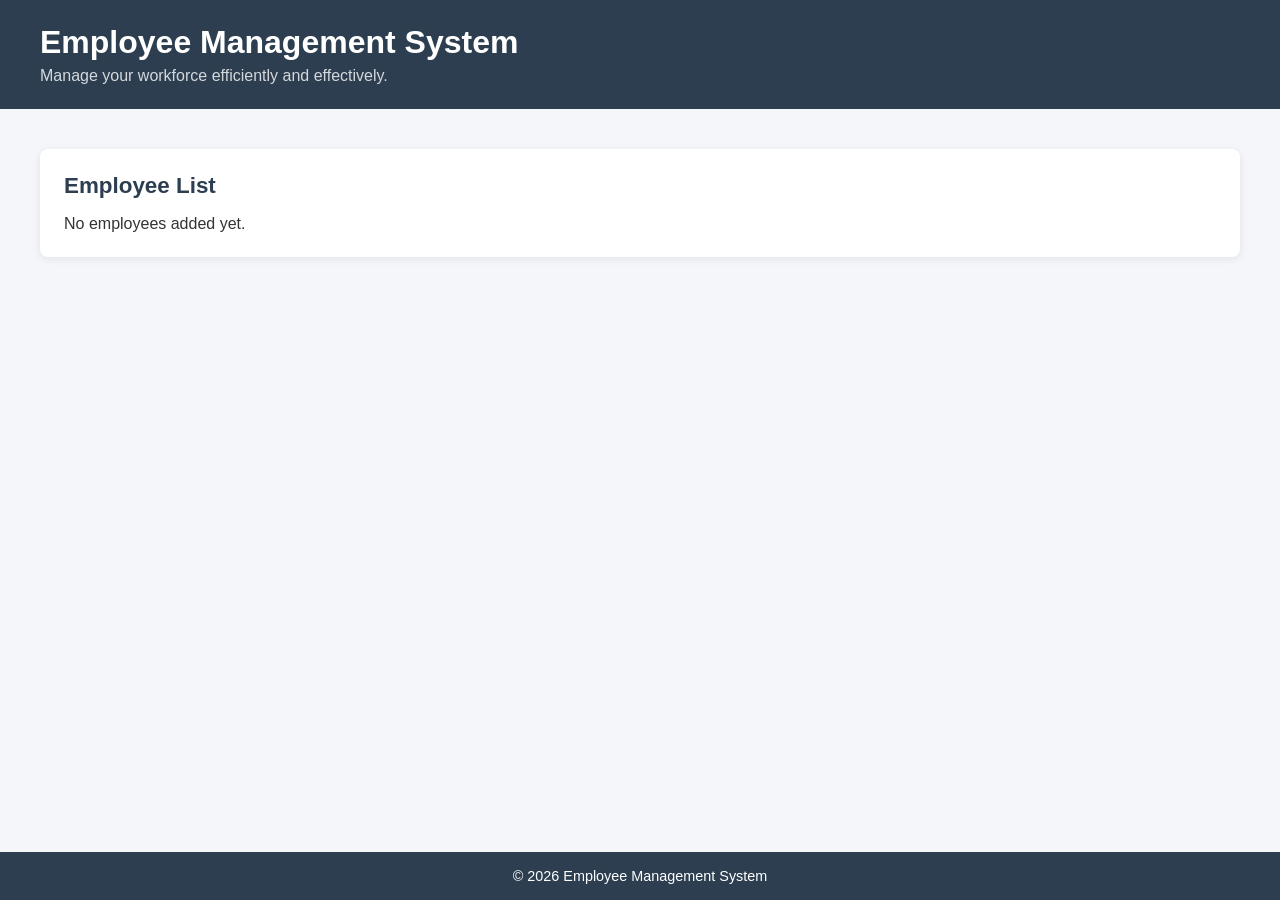
<file: index.html>
<!DOCTYPE html>
<html lang="en">
<head>
  <meta charset="UTF-8" />
  <meta name="viewport" content="width=device-width, initial-scale=1.0" />
  <title>Employee Management System</title>
  <link rel="stylesheet" href="style.css" />
</head>
<body>
  <header>
    <h1>Employee Management System</h1>
    <p>Manage your workforce efficiently and effectively.</p>
  </header>

  <main>
    <section id="employee-list">
      <h2>Employee List</h2>
      <p>No employees added yet.</p>
    </section>
  </main>

  <footer>
    <p>&copy; 2026 Employee Management System</p>
  </footer>
</body>
</html>
</file>
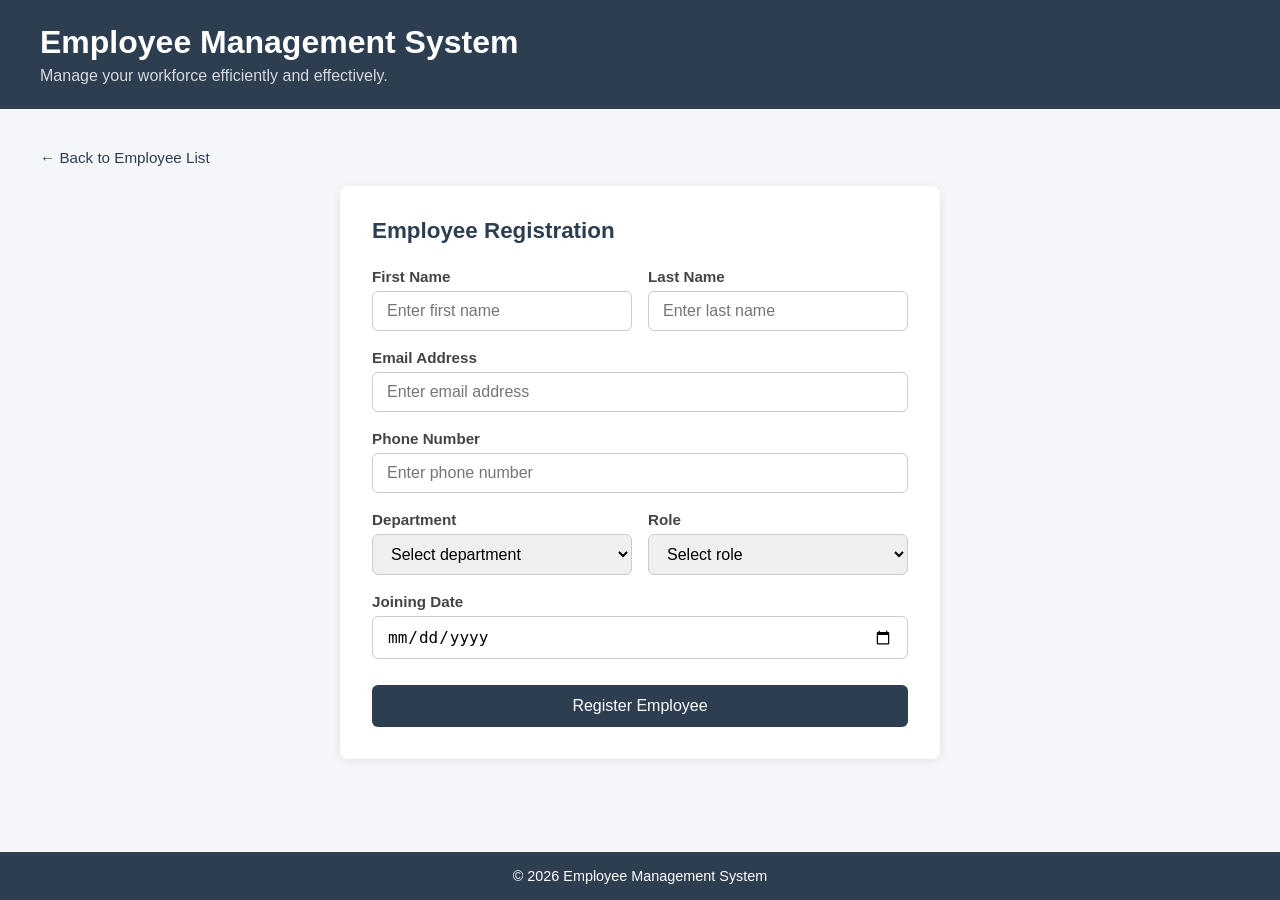
<file: employee-registration.html>
<!DOCTYPE html>
<html lang="en">
<head>
  <meta charset="UTF-8" />
  <meta name="viewport" content="width=device-width, initial-scale=1.0" />
  <title>Employee Registration - Employee Management System</title>
  <link rel="stylesheet" href="style.css" />
  <style>
    .form-container {
      background: #fff;
      border-radius: 8px;
      padding: 32px;
      max-width: 600px;
      margin: 0 auto;
      box-shadow: 0 2px 8px rgba(0, 0, 0, 0.08);
    }

    .form-container h2 {
      margin-bottom: 24px;
      font-size: 1.4rem;
      color: #2c3e50;
    }

    .form-group {
      margin-bottom: 18px;
    }

    .form-group label {
      display: block;
      margin-bottom: 6px;
      font-weight: 600;
      font-size: 0.95rem;
      color: #444;
    }

    .form-group input,
    .form-group select {
      width: 100%;
      padding: 10px 14px;
      border: 1px solid #ccc;
      border-radius: 6px;
      font-size: 1rem;
      transition: border-color 0.2s;
    }

    .form-group input:focus,
    .form-group select:focus {
      outline: none;
      border-color: #2c3e50;
    }

    .form-row {
      display: flex;
      gap: 16px;
    }

    .form-row .form-group {
      flex: 1;
    }

    .btn-submit {
      width: 100%;
      padding: 12px;
      background-color: #2c3e50;
      color: #fff;
      border: none;
      border-radius: 6px;
      font-size: 1rem;
      cursor: pointer;
      transition: background-color 0.2s;
      margin-top: 8px;
    }

    .btn-submit:hover {
      background-color: #1a252f;
    }

    .back-link {
      display: inline-block;
      margin-bottom: 20px;
      color: #2c3e50;
      text-decoration: none;
      font-size: 0.95rem;
    }

    .back-link:hover {
      text-decoration: underline;
    }
  </style>
</head>
<body>
  <header>
    <h1>Employee Management System</h1>
    <p>Manage your workforce efficiently and effectively.</p>
  </header>

  <main>
    <a href="index.html" class="back-link">&larr; Back to Employee List</a>
    <div class="form-container">
      <h2>Employee Registration</h2>
      <form id="registrationForm">
        <div class="form-row">
          <div class="form-group">
            <label for="firstName">First Name</label>
            <input type="text" id="firstName" name="firstName" placeholder="Enter first name" required />
          </div>
          <div class="form-group">
            <label for="lastName">Last Name</label>
            <input type="text" id="lastName" name="lastName" placeholder="Enter last name" required />
          </div>
        </div>

        <div class="form-group">
          <label for="email">Email Address</label>
          <input type="email" id="email" name="email" placeholder="Enter email address" required />
        </div>

        <div class="form-group">
          <label for="phone">Phone Number</label>
          <input type="tel" id="phone" name="phone" placeholder="Enter phone number" required />
        </div>

        <div class="form-row">
          <div class="form-group">
            <label for="department">Department</label>
            <select id="department" name="department" required>
              <option value="" disabled selected>Select department</option>
              <option value="hr">Human Resources</option>
              <option value="engineering">Engineering</option>
              <option value="finance">Finance</option>
              <option value="marketing">Marketing</option>
              <option value="operations">Operations</option>
            </select>
          </div>
          <div class="form-group">
            <label for="role">Role</label>
            <select id="role" name="role" required>
              <option value="" disabled selected>Select role</option>
              <option value="intern">Intern</option>
              <option value="junior">Junior</option>
              <option value="senior">Senior</option>
              <option value="lead">Lead</option>
              <option value="manager">Manager</option>
            </select>
          </div>
        </div>

        <div class="form-group">
          <label for="joiningDate">Joining Date</label>
          <input type="date" id="joiningDate" name="joiningDate" required />
        </div>

        <button type="submit" class="btn-submit">Register Employee</button>
      </form>
    </div>
  </main>

  <footer>
    <p>&copy; 2026 Employee Management System</p>
  </footer>
</body>
</html>
</file>
<file: style.css>
* {
  margin: 0;
  padding: 0;
  box-sizing: border-box;
}

body {
  font-family: 'Segoe UI', Tahoma, Geneva, Verdana, sans-serif;
  background-color: #f4f6f9;
  color: #333;
  min-height: 100vh;
  display: flex;
  flex-direction: column;
}

header {
  background-color: #2c3e50;
  color: #fff;
  padding: 24px 40px;
}

header h1 {
  font-size: 2rem;
  margin-bottom: 6px;
}

header p {
  font-size: 1rem;
  opacity: 0.8;
}

main {
  flex: 1;
  padding: 40px;
}

#employee-list {
  background: #fff;
  border-radius: 8px;
  padding: 24px;
  box-shadow: 0 2px 8px rgba(0, 0, 0, 0.08);
}

#employee-list h2 {
  margin-bottom: 16px;
  font-size: 1.4rem;
  color: #2c3e50;
}

footer {
  background-color: #2c3e50;
  color: #fff;
  text-align: center;
  padding: 16px;
  font-size: 0.9rem;
}
</file>
